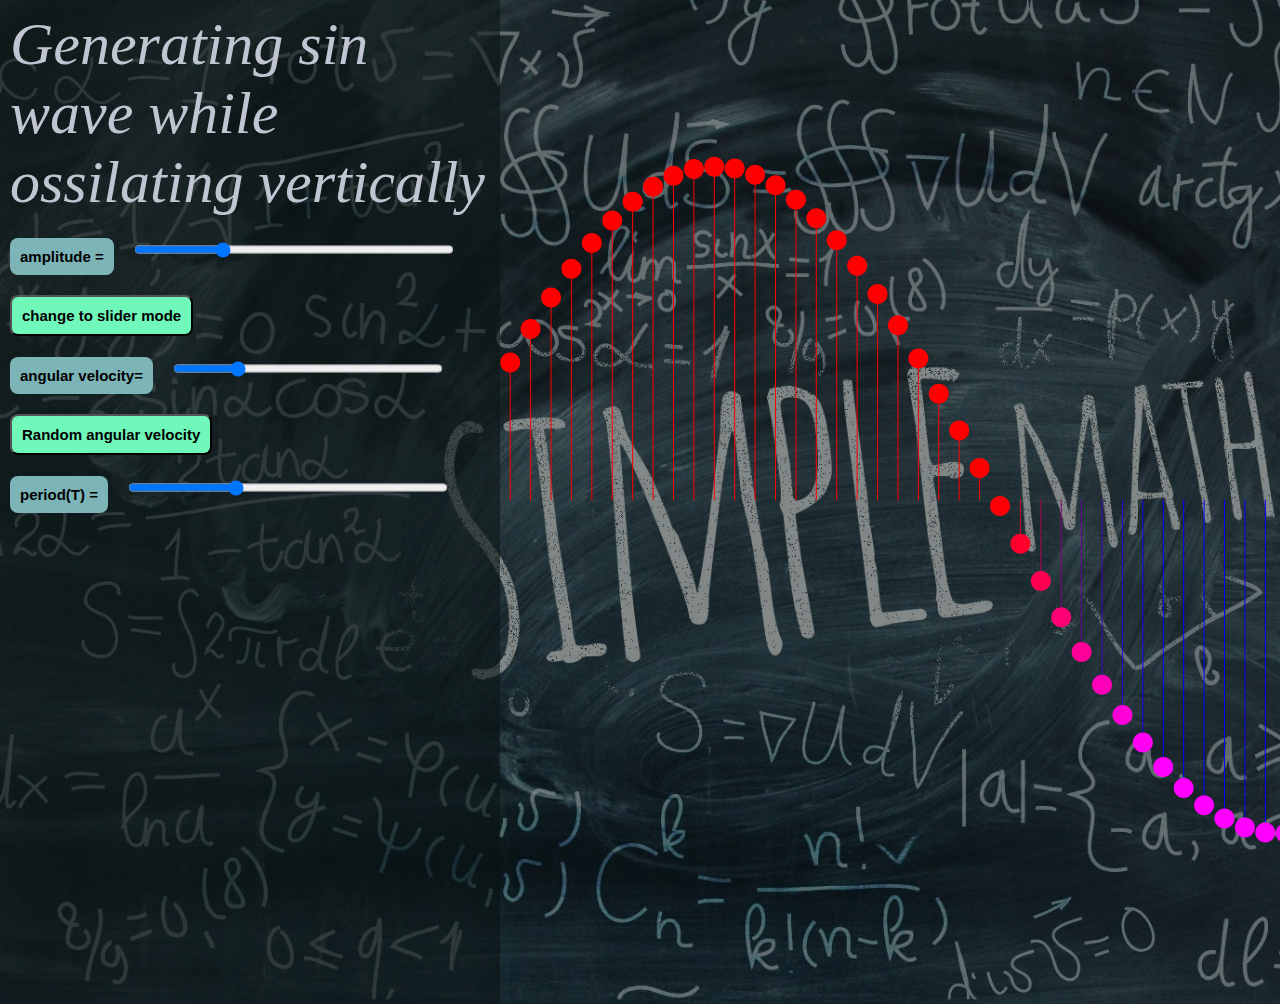
<file: sin_wave2/index.html>
<!DOCTYPE html>
<html>
<head>
  <meta charset="utf-8">
  <meta name="viewport" content="width=device-width, initial-scale=1.0">

  <!-- PLEASE NO CHANGES BELOW THIS LINE (UNTIL I SAY SO) -->
  <script language="javascript" type="text/javascript" src="libraries/p5.min.js"></script>
  <script language="javascript" type="text/javascript" src="sin_wave2.js"></script>
  <!-- OK, YOU CAN MAKE CHANGES BELOW THIS LINE AGAIN -->
  <link rel="stylesheet" href="style.css">
  <!-- This line removes any default padding and style.
       You might only need one of these values set. -->
  <style> body { padding: 0; margin: 0; } </style>
</head>

<body>
  <div class="container">
    <div id="buttonbox">
      <h1>Generating sin wave while ossilating vertically</h1>
    </div>
    <div id="box"></div>
  </div>
</body>
</html>
</file>
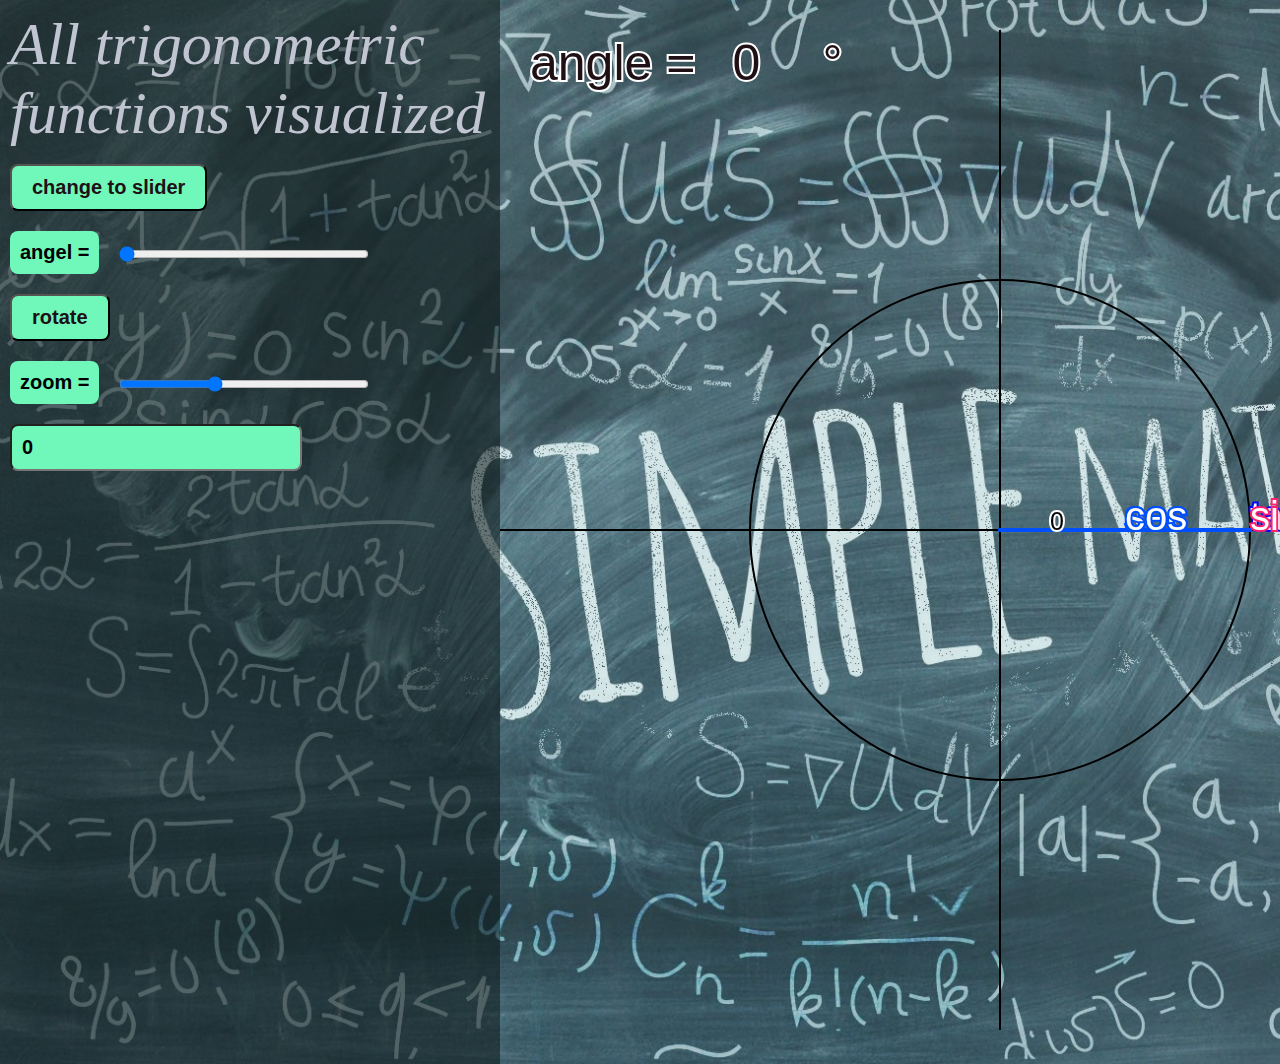
<file: trial2/index.html>
<!DOCTYPE html>
<html>
<head>
  <meta charset="utf-8">
  <meta name="viewport" content="width=device-width, initial-scale=1.0">

  <!-- PLEASE NO CHANGES BELOW THIS LINE (UNTIL I SAY SO) -->
  <script language="javascript" type="text/javascript" src="libraries/p5.min.js"></script>
  <script language="javascript" type="text/javascript" src="trial2.js"></script>
  <link rel="stylesheet" href="style.css">
  <!-- OK, YOU CAN MAKE CHANGES BELOW THIS LINE AGAIN -->

  <!-- This line removes any default padding and style.
       You might only need one of these values set. -->
  <style> body { padding: 0; margin: 0; } </style>
</head>

<body>
  <div class="container">
    <div id="box">
      <h1>All trigonometric functions visualized</h1>
      <p> </p>
    </div>
      <div id="can"> </div>
  </div>
</body>
</html>
</file>
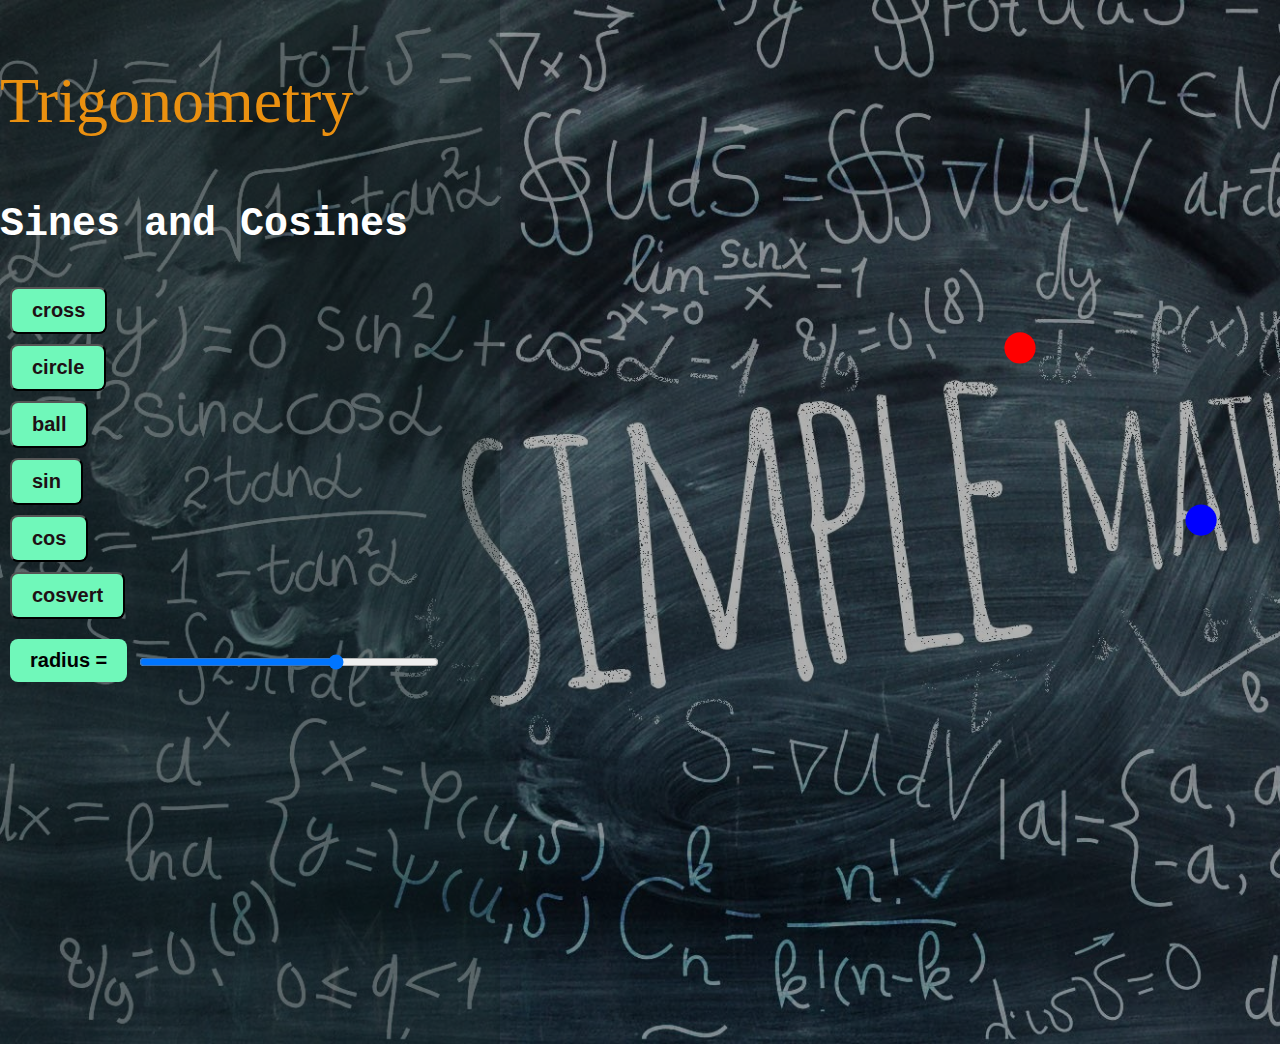
<file: trial4/trial4/index.html>
<!DOCTYPE html>
<html>
<head>
  <meta charset="utf-8">
  <meta name="viewport" content="width=device-width, initial-scale=1.0">

  <!-- PLEASE NO CHANGES BELOW THIS LINE (UNTIL I SAY SO) -->
  <script language="javascript" type="text/javascript" src="libraries/p5.min.js"></script>
  <script language="javascript" type="text/javascript" src="trial4.js"></script>
  <link rel="stylesheet" href="index.css">
  <!-- OK, YOU CAN MAKE CHANGES BELOW THIS LINE AGAIN -->

  <!-- This line removes any default padding and style.
       You might only need one of these values set. -->
  <style> body { padding: 0; margin: 0; } </style>
</head>

<body>
  <div class="container">
    <div id="button_container">
      <p>Trigonometry</p>
       <p class="t1">Sines and Cosines</p>
    <!--<p class="t1">cos(x+y)=cos(x)cos(y)-sin(x)sin(y)</p> -->
    </div>
    <div id="can-container"></div>
  </div>
</body>
</html>
</file>
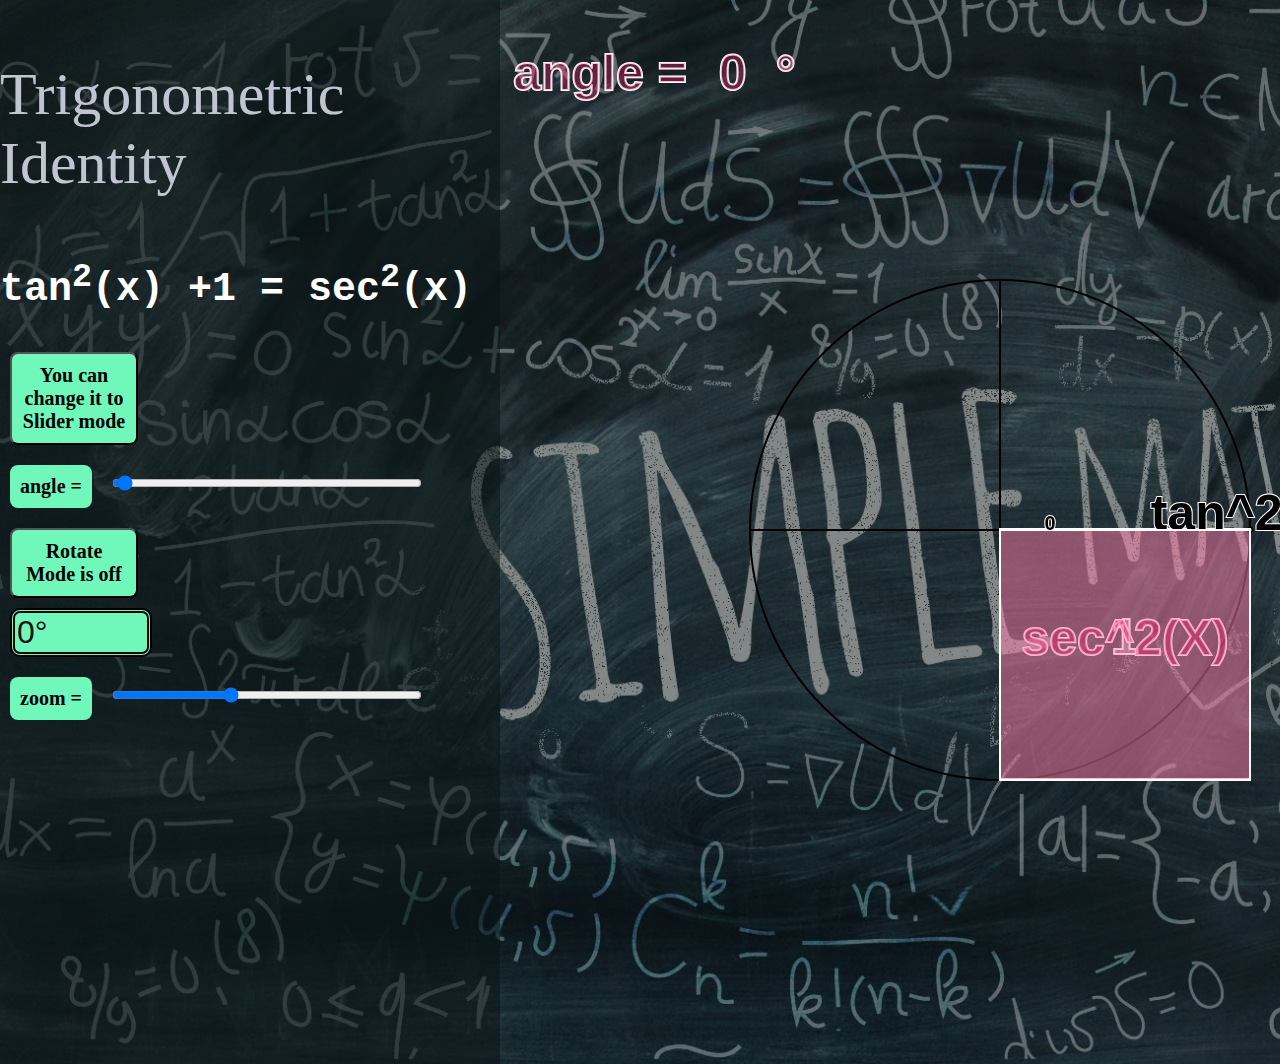
<file: trial5/trig_identity_of_tan_and_sec/index.html>
<!DOCTYPE html>
<html>
<head>
  <meta charset="utf-8">
  <meta name="viewport" content="width=device-width, initial-scale=1.0">

  <!-- PLEASE NO CHANGES BELOW THIS LINE (UNTIL I SAY SO) -->
  <script language="javascript" type="text/javascript" src="libraries/p5.min.js"></script>
  <script language="javascript" type="text/javascript" src="trig_identity_of_tan_and_sec.js" defer></script>
  <link rel="stylesheet" href="style.css">

  <!-- OK, YOU CAN MAKE CHANGES BELOW THIS LINE AGAIN -->

  <!-- This line removes any default padding and style.
       You might only need one of these values set. -->
  <style> body { padding: 0; margin: 0; } </style>


  <div class="contianer">
    <div id="mybutton">
      <p class="t1" >Trigonometric Identity</p>
      <p id="t2">tan<sup>2</sup>(x) +1 = sec<sup>2</sup>(x)</p>
    </div>
    <div id="box"></div>
  </div>


</head>

<body>

</body>
</html>
</file>
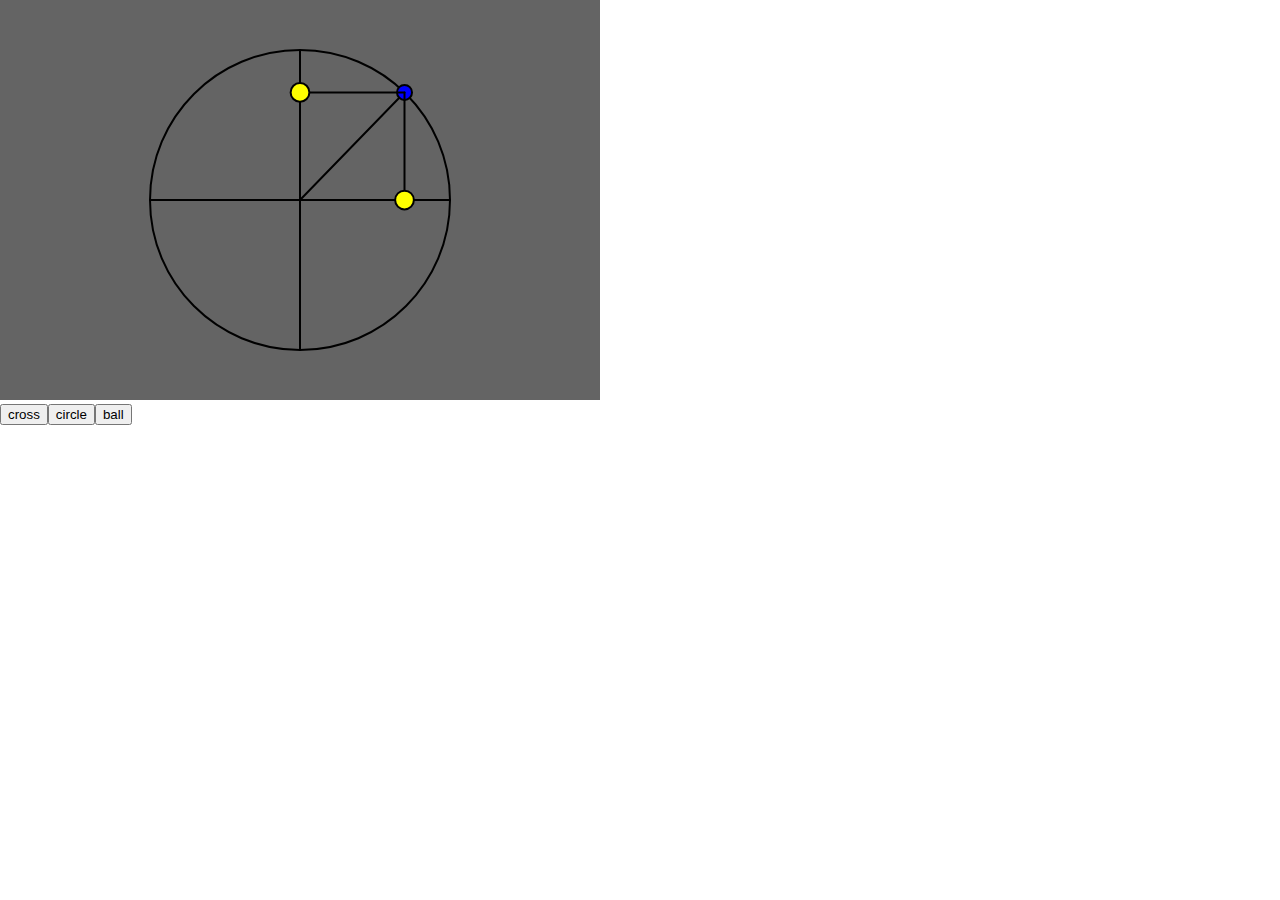
<file: youtube serios/trial1/index.html>
<!DOCTYPE html>
<html>
<head>
  <meta charset="utf-8">
  <meta name="viewport" content="width=device-width, initial-scale=1.0">

  <!-- PLEASE NO CHANGES BELOW THIS LINE (UNTIL I SAY SO) -->
  <script language="javascript" type="text/javascript" src="libraries/p5.min.js"></script>
  <script language="javascript" type="text/javascript" src="trial1.js"></script>
  <!-- OK, YOU CAN MAKE CHANGES BELOW THIS LINE AGAIN -->

  <!-- This line removes any default padding and style.
       You might only need one of these values set. -->
  <style> body { padding: 0; margin: 0; } </style>
</head>

<body>
</body>
</html>
</file>
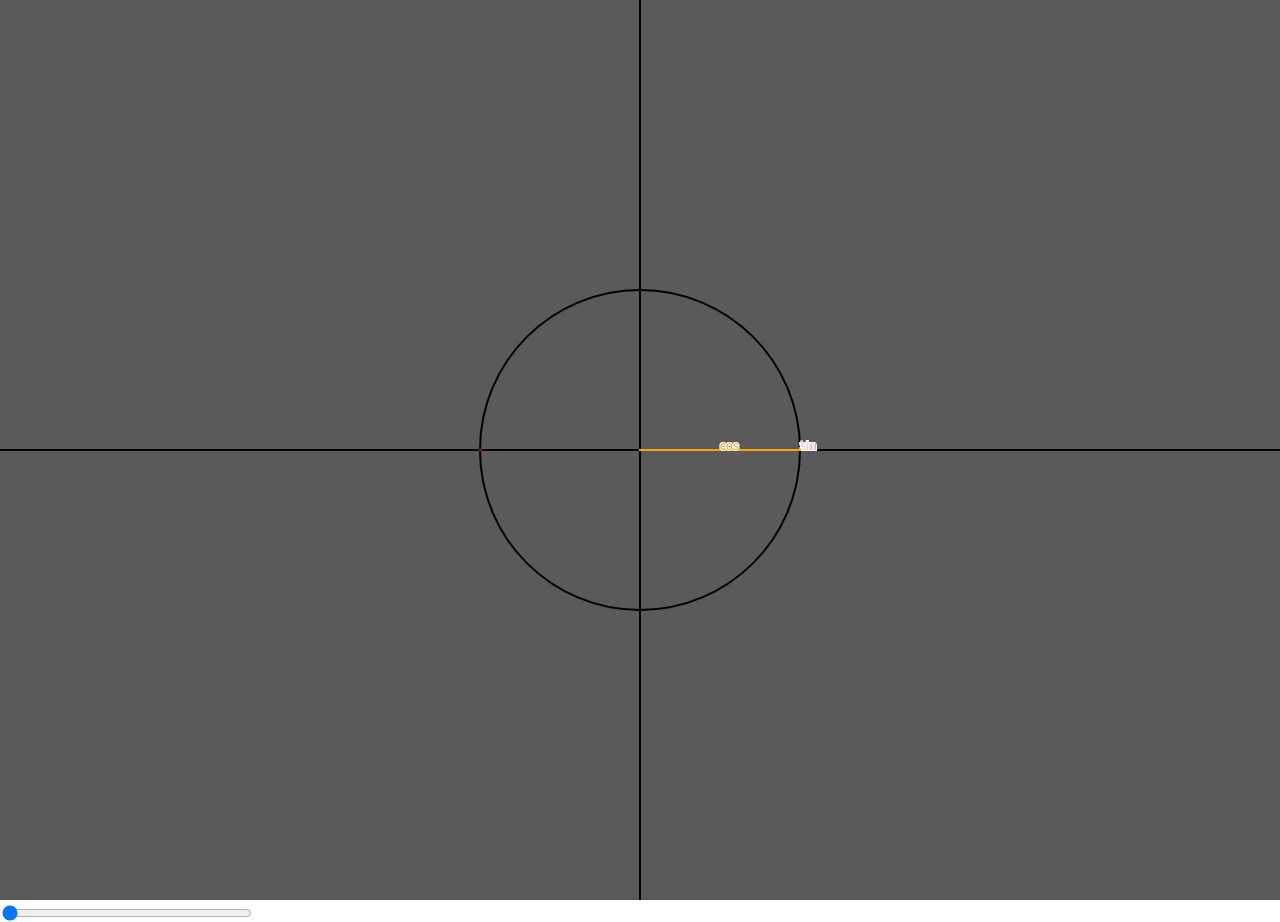
<file: youtube serios/trial2/index.html>
<!DOCTYPE html>
<html>
<head>
  <meta charset="utf-8">
  <meta name="viewport" content="width=device-width, initial-scale=1.0">

  <!-- PLEASE NO CHANGES BELOW THIS LINE (UNTIL I SAY SO) -->
  <script language="javascript" type="text/javascript" src="libraries/p5.min.js"></script>
  <script language="javascript" type="text/javascript" src="trial2.js"></script>
  <!-- OK, YOU CAN MAKE CHANGES BELOW THIS LINE AGAIN -->

  <!-- This line removes any default padding and style.
       You might only need one of these values set. -->
  <style> body { padding: 0; margin: 0; } </style>
</head>

<body>
</body>
</html>
</file>
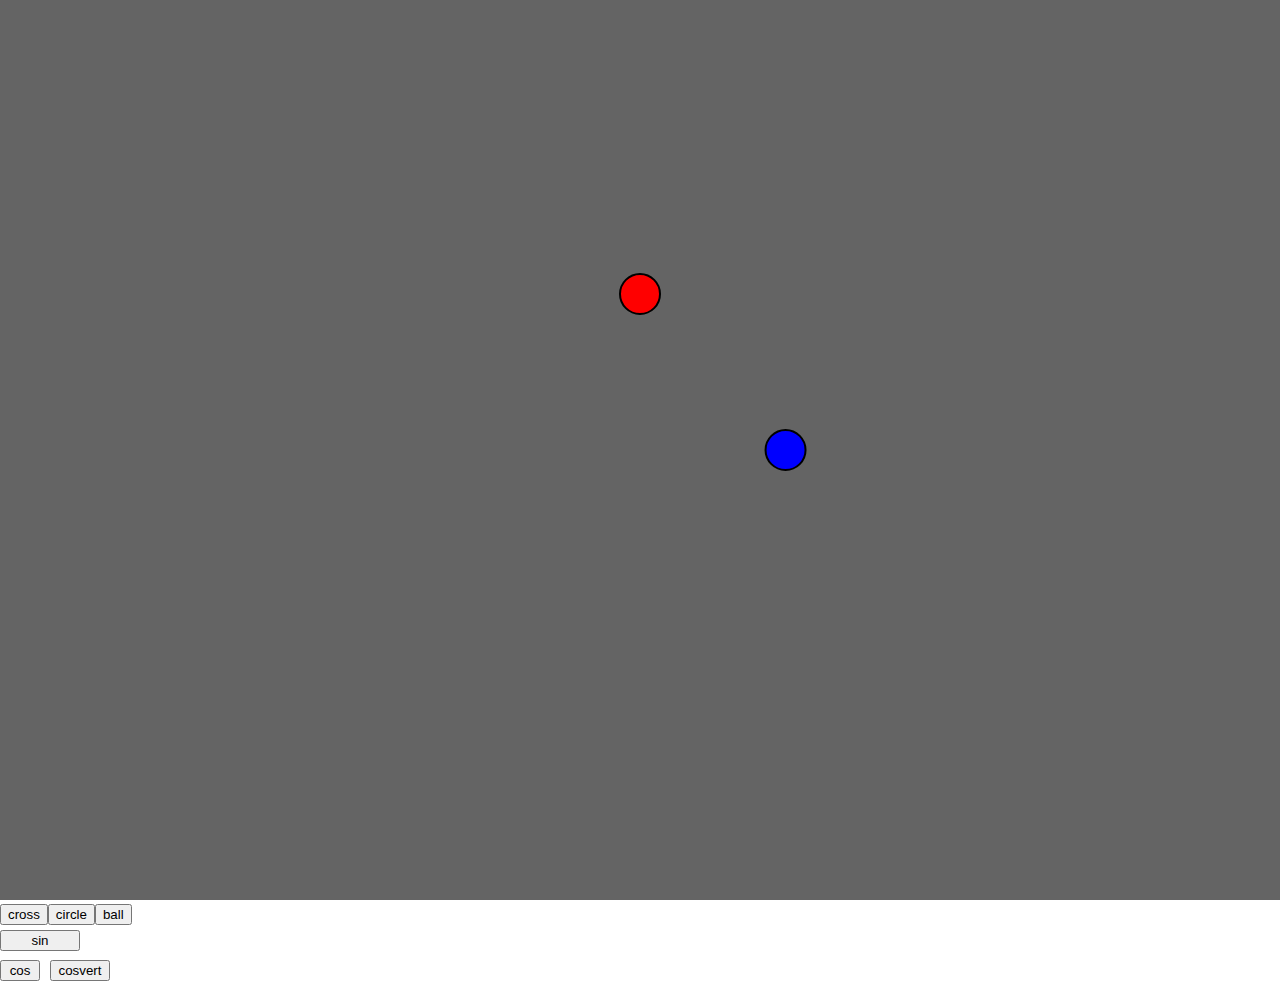
<file: youtube serios/trial4/trial4/index.html>
<!DOCTYPE html>
<html>
<head>
  <meta charset="utf-8">
  <meta name="viewport" content="width=device-width, initial-scale=1.0">

  <!-- PLEASE NO CHANGES BELOW THIS LINE (UNTIL I SAY SO) -->
  <script language="javascript" type="text/javascript" src="libraries/p5.min.js"></script>
  <script language="javascript" type="text/javascript" src="trial4.js"></script>
  <!-- OK, YOU CAN MAKE CHANGES BELOW THIS LINE AGAIN -->

  <!-- This line removes any default padding and style.
       You might only need one of these values set. -->
  <style> body { padding: 0; margin: 0; } </style>
</head>

<body>
</body>
</html>
</file>
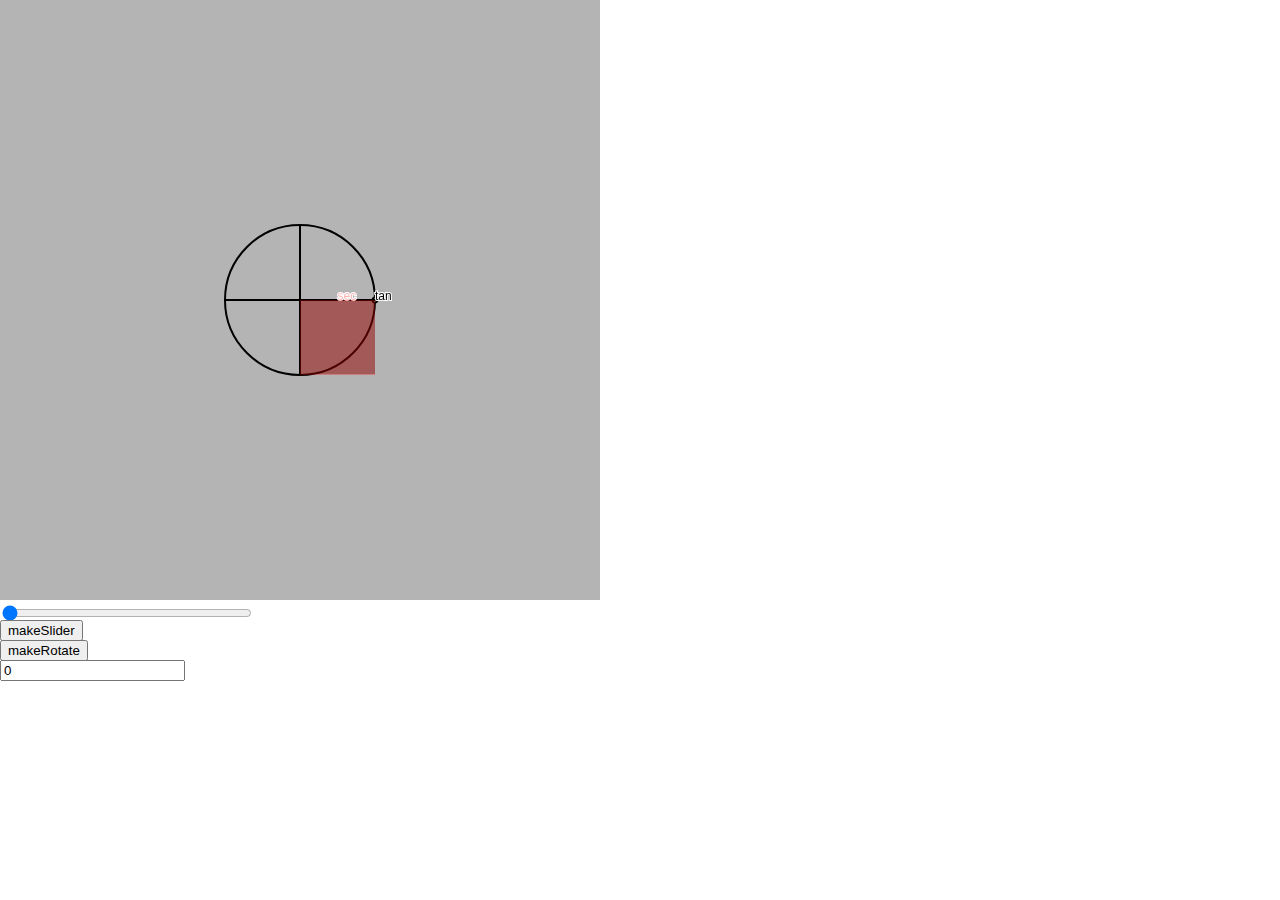
<file: youtube serios/trial5/sketch_220523b/index.html>
<!DOCTYPE html>
<html>
<head>
  <meta charset="utf-8">
  <meta name="viewport" content="width=device-width, initial-scale=1.0">

  <!-- PLEASE NO CHANGES BELOW THIS LINE (UNTIL I SAY SO) -->
  <script language="javascript" type="text/javascript" src="libraries/p5.min.js"></script>
  <script language="javascript" type="text/javascript" src="sketch_220523b.js"></script>
  <!-- OK, YOU CAN MAKE CHANGES BELOW THIS LINE AGAIN -->

  <!-- This line removes any default padding and style.
       You might only need one of these values set. -->
  <style> body { padding: 0; margin: 0; } </style>
</head>

<body>
</body>
</html>
</file>
<file: sin_wave2/style.css>
:root{
  --light-blue:rgb(112, 248, 186);
  --dark:rgb(30, 16, 20);
  --silent:rgb(124, 180, 184);
  --purple:rgb(202, 60, 255);
  --mid-gray:rgb(8, 76, 97);
  --carrot:rgb(234, 144, 16);
  --blue:rgb(0, 79, 255);
  --red:rgb(255, 32, 110);
}


.container{
  display:grid;
  grid-template-columns: 500px 1fr;
}

.button{
  background-color: var(--light-blue);
  width:clamp(10ch 20ch + 1vh  30ch);
  display:block;
  margin:10px ;
  padding:10px;
  font-size: 15px;
  font-family:Verdana, Geneva, Tahoma, sans-serif;
  font-weight: bold; 
  transition: box-shadow 150ms ease-in-out;
  border-radius:8px;
  position:relative;
}
.button:hover{
   box-shadow: 1px 3px 30px;
}
.s{
  background-color: var(--light-blue);
  display:inline-block;
  margin:10px;
  padding:10px; 
  border-radius:8px;

}
.label{
  background-color: var(--silent);
  width:clamp(10ch 20ch + 1vh  30ch);
  display:inline-block;
  margin:10px ;
  padding:10px;
  font-size: 15px;
  font-family:Verdana, Geneva, Tahoma, sans-serif;
  font-weight: bold; 
  border-radius:8px;
  position:relative;

}
h1{
  font-size:60px;
  color:rgb(192,197,209);
  font-family: Georgia;
  font-weight: normal;
  font-style:italic;
  margin:10px;

}
body{
  background-image: url(/R.jpg);
  background-repeat:no-repeat;
  background-size:cover
}
#buttonbox{
  background-color:rgba(10,20,20,0.8);
}
#box{
  background-color:rgba(10,20,20,0.5);
}
</file>
<file: trial2/style.css>
:root{
  --light-blue:rgb(112, 248, 186);
  --dark:rgb(30, 16, 20);
  --silent:rgb(124, 180, 184);
  --purple:rgb(202, 60, 255);
  --mid-gray:rgb(8, 76, 97);
  --carrot:rgb(234, 144, 16)
}
.button{
  background-color: var(--light-blue);
  display:block;
  margin:10px;
  padding:10px 20px;
  font-size: 20px;
  font-weight: bold; 
  font-family:Verdana, Geneva, Tahoma, sans-serif;
  transition: box-shadow 150ms ease-in-out; 
  border-radius:8px;
}
.button:hover{
  box-shadow: 1px 3px 30px;
}
.button:active{
  background-color:white;
  font-family:Georgia, 'Times New Roman', Times, serif;
}
.slider{
  display:inline-block;
  margin:10px;
}
.container{
  display:grid;
  grid-template-columns: 500px 1fr;
  background-color:rgba(124, 180, 184,0.3)

}
body{
  background-image: url(/R.jpg);
  background-size:cover;
  background-repeat:no-repeat;
}
#box{
  background-color: rgba(10,20,20,0.55);
}
#can{
  margin-inline:auto;
  margin:30px auto;
}
.label{
  background-color: var(--light-blue);
  display:inline-block;
  margin:10px;
  padding:10px 10px;
  font-size: 20px;
  font-weight: bold; 
  font-family:Verdana, Geneva, Tahoma, sans-serif;
  /* font-style:italic; */
  transition: background-color 0.15s;
  transition: color 0.15s; 
  border-radius:8px;
}
h1{
  font-size:60px;
  color:rgb(192,197,209);
  font-family: Georgia;
  font-weight: normal;
  font-style:italic;
  margin:10px;
}
</file>
<file: trial4/trial4/index.css>
:root{
  --light-blue:rgb(112, 248, 186);
  --dark:rgb(30, 16, 20);
  --silent:rgb(124, 180, 184);
  --purple:rgb(202, 60, 255);
  --mid-gray:rgb(8, 76, 97);
  --carrot:rgb(234, 144, 16)
}
.mybutton{
  background-color: var(--light-blue);
  display:block;
  margin:10px;
  padding:10px 20px;
  font-size: 20px;
  font-weight: bold; 
  font-family:Verdana, Geneva, Tahoma, sans-serif;
  transition: background-color 0.15s;
  transition: color 0.15s; 
  border-radius:8px;
}
.mybutton:hover{
  background-color:var(--dark);
  color:var(--light-blue);
}
.mybutton:active{
  background-color:white;
  font-family:Georgia, 'Times New Roman', Times, serif;
}
.container{
  display:grid;
  grid-template-columns:500px 1fr;

}
#defaultCanvas0{
  /* display:inline-block; */
  margin :20px;
  /* border-radius:10px; 
  border:double 10px; */
}

body{
  background-image:url(/R.jpg);
  background-size: cover;
  background-repeat:no-repeat;
}

.label{
  background-color: var(--light-blue);
  display:inline-block;
  margin:10px;
  padding:10px 20px;
  font-size: 20px;
  font-weight: bold; 
  font-family:Verdana, Geneva, Tahoma, sans-serif;
  transition: background-color 0.15s;
  transition: color 0.15s; 
  border-radius:8px;

}
#button_container{
  background-color:rgba(10,20,20,0.55);
  display: inline-block;
  /* width:500px; */
}
p{
  font-size:8ch;
  color:var(--carrot);
  font-family: Georgia;
 }
 .t1{
  color:rgb(255,255,255);
  font-size:5ch;
  font-weight: bold;
  font-family: 'Courier New', Courier, monospace;
 }
 #can-container{
  background-color:rgba(0,0,0,0.3)
 }
</file>
<file: trial5/trig_identity_of_tan_and_sec/style.css>
:root{
  --light-blue:rgb(112, 248, 186);
  --dark:rgb(30, 16, 20);
  --silent:rgb(124, 180, 184);
  --purple:rgb(202, 60, 255);
  --mid-gray:rgb(8, 76, 97);
  --carrot:rgb(234, 144, 16)
}
.mybutton{
  background-color: var(--light-blue);
  display:block;
  margin:10px;
  padding:10px;
  font-size: 20px;
  font-weight: bold; 
  font-family:Georgia;
  transition: background-color 0.15s;
  transition: color 0.15s; 
  border-radius:8px;
}
#box{
  margin-inline:auto;
  margin:30px auto;
}
 p{
  font-size:60px;
  color:rgb(192,197,209);
  font-family: Georgia;
 }
 #t2{
  color:rgb(255,255,255);
  font-size:40px;
  font-weight: bold;
  font-family: 'Courier New', Courier, monospace;
 }

 input{
  display:block;
  font-size:32px;
  background-color:var(--light-blue);
  color:var(--dark);
  border:double black 5px;
  border-radius:10px;
  width:10vw;
  margin:10px;
}
 
 button{
  display:block;
   font-size:32px;
   width:10vw
   
 }
 body{
  background-image: url(R.jpg);
  background-size: cover;
  background-repeat: no-repeat;
 }
 .contianer{
  display:grid;
  grid-template-columns:500px 1fr;
  background-color:rgba(10,20,20,0.5)
 }
 #mybutton{
  display:inline-block;
  background-color: rgba(10,20,20,0.55);
}
.label{
  background-color: var(--light-blue);
  display:inline-block;
  margin:10px;
  padding:10px;
  font-size: 20px;
  font-weight: bold; 
  font-family:Georgia;
  transition: background-color 0.15s;
  transition: color 0.15s; 
  border-radius:8px;
 }
 .slider{
  display: inline-block;
 }
 /* #box{
  background-color:rgba(10,20,20,0.5)
 } */
</file>
